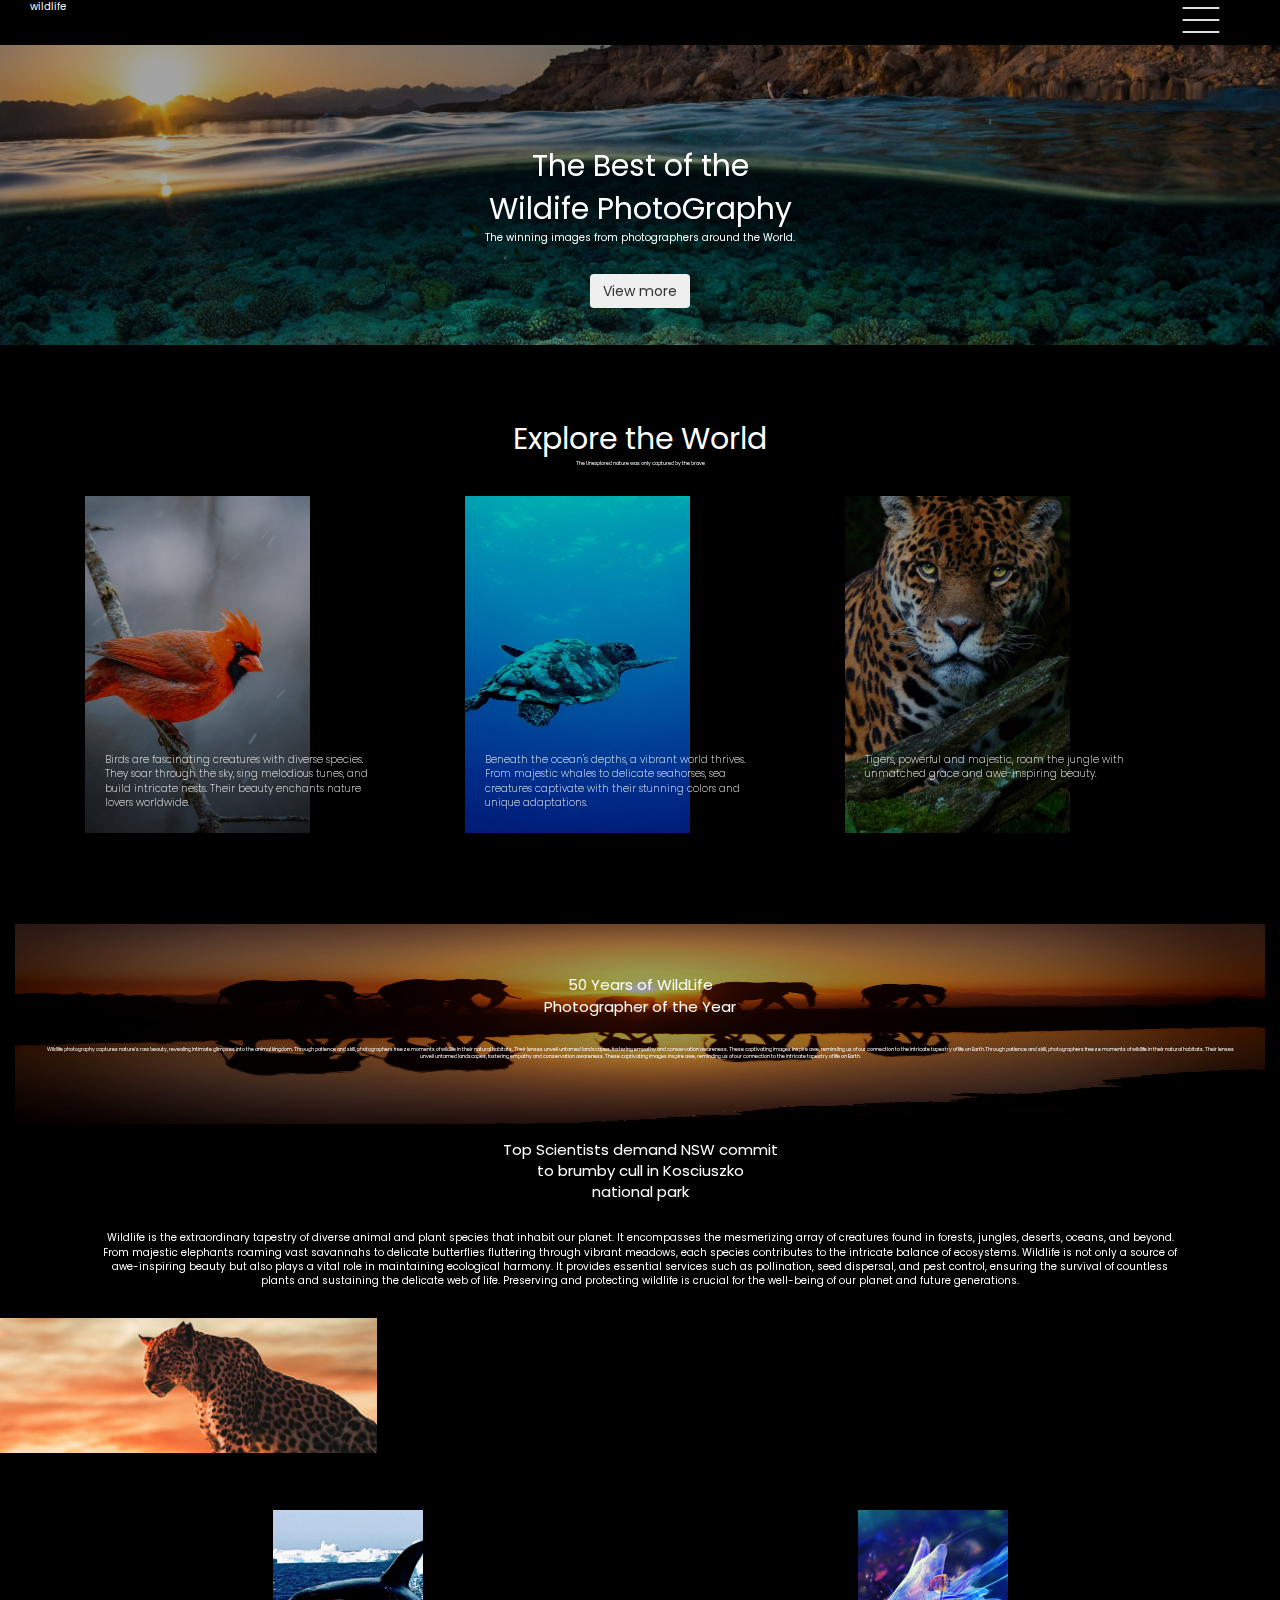
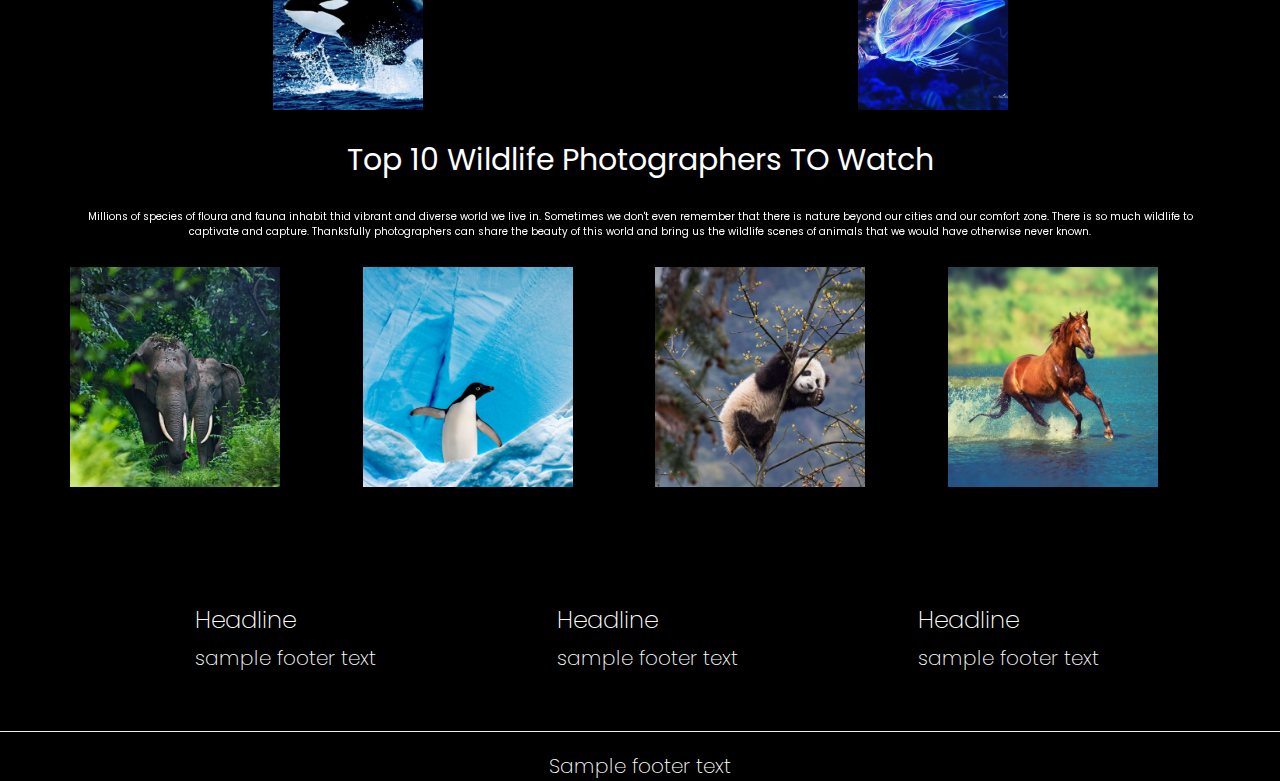
<file: index.html>
<!DOCTYPE html>
<html>
<head>
	<meta charset="utf-8">
	<meta name="viewport" content="width=device-width, initial-scale=1">
	<!-- Latest compiled and minified CSS -->
	<link rel="stylesheet" href="https://maxcdn.bootstrapcdn.com/bootstrap/3.4.1/css/bootstrap.min.css">

	<!-- jQuery library -->
	<script src="https://ajax.googleapis.com/ajax/libs/jquery/3.6.4/jquery.min.js"></script>

	<!-- Latest compiled JavaScript -->
	<script src="https://maxcdn.bootstrapcdn.com/bootstrap/3.4.1/js/bootstrap.min.js"></script>
	<link rel="stylesheet" type="text/css" href="../project/css/boot.css">
	<title></title>
</head>
<body>
	<div class="container-fluid header">
		<div class="col-sm-10 wild">
			wildlife
		</div>
		<div class="col-sm-2">
			<ul class="menu">
			<li>
				<a href="#"><img class="menu" src="../project/images/menu.png"></a>
				<ul>
					<a href="https://www.google.com" target="_blank"><li><p>one</p></li></a>
					<a><li><p>two</p></li></a>
					<a><li><p>three</p></li></a>
				</ul>
			</li>
		</ul>
		</div>
	</div>
	<div class="container-fluid">
		<div class="row">
			<div class="row">
				<div class="banner">
					<img class="banner" src="../project/images/banner.jpg">
				</div>
				<div class="bntxt">
					<div class="row btext">The Best of the <br>Wildife PhotoGraphy</div>
					<div class="row bcap">The winning images from photographers around the World.</div>
					<br>
					<center><button type="button" class="btn btn-outline-light">View more</button></center>
				</div>
			</div>
		</div>
	</div>
	<div class="space"></div>
	<div class="container-fluid">
		<div class="row">
			<div class="col-sm-12">
				<div class="title">Explore the World</div>
				<div class="min">The Unexplored nature was only captured by the brave</div>
			</div>
		</div>
	</div>
	<br>
	<div class="container">
		<div class="row">
			<div class="col-sm-12">
				<div class="col-sm-4">
					<img class="three" src="../project/images/bird.jpg">
					<div class="pictext">
						Birds are fascinating creatures with diverse species. They soar through the sky, sing melodious tunes, and build intricate nests. Their beauty enchants nature lovers worldwide.
					</div>
				</div>
				<div class="col-sm-4">
					<img class="three" src="../project/images/turtle.jpg" >
					<div class="pictext">
						Beneath the ocean's depths, a vibrant world thrives. From majestic whales to delicate seahorses, sea creatures captivate with their stunning colors and unique adaptations.
					</div>
				</div>
				<div class="col-sm-4">
					<img class="three" src="../project/images/tiger.jpg">
					<div class="pictext">
						Tigers, powerful and majestic, roam the jungle with unmatched grace and awe-inspiring beauty.
					</div>
				</div>
			</div>
		</div>
	</div>
	<br><br><br><br>
	<div class="container-fluid">
		<div class="row">
			<div class="col-sm-12">
				<div class="secbanner">
					<img class="size" src="../project/images/elep.jpg">
				</div>
				<div class="t2">50 Years of WildLife <br>Photographer of the Year</div>
				<br>
				<div class="min">Wildlife photography captures nature's raw beauty, revealing intimate glimpses into the animal kingdom. Through patience and skill, photographers freeze moments of wildlife in their natural habitats. Their lenses unveil untamed landscapes, fostering empathy and conservation awareness. These captivating images inspire awe, reminding us of our connection to the intricate tapestry of life on Earth.Through patience and skill, photographers freeze moments of wildlife in their natural habitats. Their lenses unveil untamed landscapes, fostering empathy and conservation awareness. These captivating images inspire awe, reminding us of our connection to the intricate tapestry of life on Earth.</div>
			</div>
		</div>
	</div>
	<br><br><br><br><br><br><br><br>
	<div class="container">
		<div class="row">
			<div class="col-sm-12">
				<div class="t2">Top Scientists demand NSW commit<br>to brumby cull in Kosciuszko<br>national park</div>
				<br>
				<div class="min2">Wildlife is the extraordinary tapestry of diverse animal and plant species that inhabit our planet. It encompasses the mesmerizing array of creatures found in forests, jungles, deserts, oceans, and beyond. From majestic elephants roaming vast savannahs to delicate butterflies fluttering through vibrant meadows, each species contributes to the intricate balance of ecosystems. Wildlife is not only a source of awe-inspiring beauty but also plays a vital role in maintaining ecological harmony. It provides essential services such as pollination, seed dispersal, and pest control, ensuring the survival of countless plants and sustaining the delicate web of life. Preserving and protecting wildlife is crucial for the well-being of our planet and future generations.</div>
			</div>
		</div>
	</div>
	<br>
	<div class="container-fluid">
		<div class="row"
		>
			<img class="cheetah" src="../project/images/cs.jpg">
		</div>
	</div>
	<br><br>
	<div class="container">
		<center>
		<div class="row">
				<div class="col-sm-6">
					<img class="ws" src="../project/images/ws.jpg">
				</div>
				<div class="col-sm-6">
					<img class="jel" src="../project/images/jel.jpg">
				</div>
		</div>
		</center>
	</div>
	<br>
	<div class="container">
		<div class="row">
			<div class="t3">
				Top 10 Wildlife Photographers TO Watch
			</div>
			<br>
			<div class="min2">Millions of species of floura and fauna inhabit thid vibrant and diverse world we live in. Sometimes we don't even remember that there is nature beyond our cities and our comfort zone. There is so much wildlife to captivate and capture. Thanksfully photographers can share the beauty of this world and bring us the wildlife scenes of animals that we would have otherwise never known.</div>
		</div>
	</div>
	<br>
	<div class="container">
		<div class="row">
			<div class="col-sm-3">
				<img class="four" src="../project/images/ele.jpg">
			</div>
			<div class="col-sm-3">
				<img class="four" src="../project/images/peng.jpg">
			</div>
			<div class="col-sm-3">
				<img class="four" src="../project/images/panda.jpg">
			</div>
			<div class="col-sm-3">
				<img class="four" src="../project/images/horse.jpg">
			</div>
		</div>
	</div>
	<div class="footspace"></div>
	<div class="container-fluid headfoot">
		<div class="col-sm-4">
			<h3>Headline</h3>
			<p>sample footer text</p>
		</div>
		<div class="col-sm-4">
			<h3>Headline</h3>
			<p>sample footer text</p>
		</div>
		<div class="col-sm-4">
			<h3>Headline</h3>
			<p>sample footer text</p>
		</div>
	</div>
	<br>
	<hr>
	<div class="container-fluid">
		<div class="footer">
			Sample footer text
		</div>
	</div>
	
</body>
</html>
</file>
<file: project/css/boot.css>
body{
	background-color:black;
	font-family: pop-r;
	font-size: 20px;
	margin: auto;
	/*cursor: url(https://s3-us-west-2.amazonaws.com/s.cdpn.io/9632/heart.svg), auto;*/
}
.menu{
	display: block;
	margin: 0 auto;
	position: relative;
	z-index: 2;
	font-size:20px;
	text-decoration: None;
	list-style-type: none;
}
.menu ul{
	background: black;
	height: 0;
	left: 0;
	opacity: 0;
	position: absolute;
	transition: all 1s ease;
	top:50px;
	width:100%;
}
.menu li:hover ul{
	height:200px;
	opacity: 1;
	width:150px;
	margin-left:0px;
	transform: translateY(0);
}
.menu ul a{
	color: white;
	display: block;
	padding:10px 10px;
}
.footspace{
	width: 100px;
	height: 100px;
}
.headfoot{
	color: white;
	font-family:pop-el;
	padding-left: 180px;
	text-align: left;
	font-size:20px;
}
.menu{
	width:40px;
	height: 40px;
	margin-bottom:5px;
}
.header{
	background-color: black;
	color: white;
	font-size:120%;
}
.banner{
	width: 100%;
	filter: opacity(0.8);
}
.bntxt{
	margin-top:-550px;
	filter: opacity(1);
}
.btext{
	font-size: 50px;
	color: white;
	text-align: center;
}
.bcap{
	font-size: 20px;
	color: white;
	text-align: center;
}
@font-face{
	font-family:pop-el;
	src:urL(Poppins-ExtraLight.ttf);
}
@font-face{
	font-family:pop-r;
	src:urL(Poppins-Regular.ttf);
}
@font-face{
	font-family:pop-sb;
	src:urL(Poppins-Regular.ttf);
}
.title{
	margin-top: 100px;
	text-align: center;
	color: white;
	font-size: 30px;
}
.min{
	margin-left:30px;
	margin-right: 30px;
	text-align: center;
	text-justify: inter-word;
	color: white;
	font-size: 15px;
	filter: opacity(100%);
}
	
.three{
	width:360px;
	height:540px;
	object-fit: cover;
	margin-top:0px;
	filter: opacity(70%);
}
.pictext{
	padding-left:20px;
	font-family: pop-el;
	filter: opacity(100%);
	color: white;
	font-size:20px;
}
.secbanner{
	filter: opacity(60%);
}
.size{
	width: 100%;
	height: 800px;
}
.t2{
	font-size:50px;
	text-align: center;
	color: white;
	margin-top: -210px;
	filter: opacity(100%);
}
.t3{
	font-size: 50px;
	color: white;
	text-align: center;
	font-family: pop-sb;
}
.min2{
	margin-left:30px;
	margin-right: 30px;
	text-align: center;
	color: white;
	font-size: 15px;
	filter: opacity(100%);
}
.cheetah{
	width:1510px ;
	height:540px ;
	object-fit:cover;
}
.ws{
	width:450px ;
	height:600px ;
	object-fit:cover;
}
.jel{
	width:450px ;
	height:600px ;
	object-fit:cover;
}
.four{
	width:270px;
	height: 270px;

}
.footer{
	font-size:20px;
	font-family:pop-el;
	color: white;
	text-align: center;
}
.space{
	width:100%;
	height:250px;
}
@media (min-width:320px) and (max-width:374px){
	h3{
		font-size:12px;
	}
	.headfoot{
		font-size: 10px;
		padding-left: 10px;
	}
	.footspace{
		width:50px;
		height:50px;
	}
	.space{
		width:10px;
		height:10px;
	}
	.header{
		font-size: 50%;
	}
	.btext{
		font-size:30px;
	}
	.bntxt{
		margin-top:-210px;
	}
	.bcap{
		font-size:10px;
	}
	.banner{
		width: 100%;
		height:500px;	
		object-fit:;
	}
	.three{
		width:225px;
		height:337px;
		padding-top:50px;
	}
	.pictext{
		font-size: 10px;
		padding-right:30px;
		margin-top:-80px;
	}
	.size{
		width:100%;
		height:200px;
	}
	.t2{
		font-size:15px;
		margin-top:-250px;
	}
	.min2{
		font-size:10px;
	}
	.min{
		font-size:5px;
	}
	.cheetah{
		width:377px;
		height:135px;
		object-fit: scale-down;
	}
	.ws{
	width:150px ;
	height:200px ;
	object-fit:cover;
	}
	.jel{
	padding-top:20px;	
	width:150px ;
	height:200px ;
	object-fit:cover;
	}
	.t3{
		font-size:30px;
	}
	.four{
		padding-top:10px;
		padding-left:50px;
	}
}
@media (min-width:375px) and (max-width:425px){
	.space{
		width:10px;
		height:10px;
	}
	.header{
		font-size: 50%;
	}
	.btext{
		font-size:30px;
	}
	.bntxt{
		margin-top:-200px;
	}
	.bcap{
		font-size:10px;
	}
	.banner{
		width: 100%;
		height:300px;	
		object-fit: cover;
	}
	.three{
		padding-top:50px;
		width:225px;
		height:337px;
	}
	.pictext{
		font-size: 10px;
		padding-right:90px;
		margin-top:-80px;
	}
	.size{
		width:100%;
		height:200px;
	}
	.t2{
		font-size:15px;
		margin-top:-250px;
	}
	.min2{
		font-size:10px;
	}
	.min{
		font-size:5px;
	}
	.cheetah{
		width:377px;
		height:135px;
		object-fit: scale-down;
	}
	.ws{

	width:150px ;
	height:200px ;
	object-fit:cover;
	}
	.jel{
	padding-top:20px;
	width:150px ;
	height:200px ;
	object-fit:cover;
	}
	.t3{
		font-size:30px;
	}
	.four{
		padding-top:10px;
	}
}
@media (min-width:425px) and (max-width:767px){
	.space{
		width:10px;
		height:10px;
	}
	.four{
		padding-top:10px;
	}
	.header{
		font-size: 50%;
	}
	.btext{
		font-size:30px;
	}
	.bntxt{
		margin-top:-200px;
	}
	.bcap{
		font-size:10px;
	}
	.banner{
		width: 100%;
		height:300px;	
		object-fit: cover;
	}
	.three{
		padding-top: 50px;
		width:225px;
		height:337px;
	}
	.pictext{
		font-size: 10px;
		padding-right:140px;
		margin-top:-80px;
	}
	.size{
		width:100%;
		height:200px;
	}
	.t2{
		font-size:15px;
		margin-top:-250px;
	}
	.min2{
		font-size:10px;
	}
	.min{
		font-size:5px;
	}
	.cheetah{
		width:377px;
		height:135px;
		object-fit: scale-down;
	}
	.ws{
	width:150px ;
	height:200px ;
	object-fit:cover;
	}
	.jel{
	padding-top: 10px;
	width:150px ;
	height:200px ;
	object-fit:cover;
	}
	.t3{
		font-size:30px;
	}
}
@media (min-width:768px) and (max-width:1023px){
	.space{
		width:10px;
		height:10px;
	}
	.four{
		padding-right:20px;
		width:200px;
		height:200px;
	}
	.header{
		font-size: 50%;
	}
	.btext{
		font-size:30px;
	}
	.bntxt{
		margin-top:-250px;
	}
	.bcap{
		font-size:10px;
	}
	.banner{
		width: 105%;
		height:400px;	
		object-fit: cover;
	}
	.three{
		width:225px;
		height:337px;
	}
	.pictext{
		font-size: 10px;
		padding-right:30px;
		margin-top:-80px;
	}
	.size{
		width:100%;
		height:200px;
	}
	.t2{
		font-size:15px;
		margin-top:-180px;
	}
	.min2{
		font-size:10px;
	}
	.min{
		font-size:5px;
	}
	.cheetah{
		width:377px;
		height:135px;
		object-fit: scale-down;
	}
	.ws{
	width:150px ;
	height:200px ;
	object-fit:cover;
	}
	.jel{
	width:150px ;
	height:200px ;
	object-fit:cover;
	}
	.t3{
		font-size:30px;
	}
}
@media (min-width:1024px) and (max-width:1439px){
	.space{
		width:10px;
		height: 10px;
	}
	.header{
		font-size: 50%;
	}
	.btext{
		font-size:30px;
	}
	.bntxt{
		margin-top:-200px;
	}
	.bcap{
		font-size:10px;
	}
	.banner{
		width: 100%;
		height:300px;	
		object-fit: cover;
	}
	.three{
		width:225px;
		height:337px;
	}
	.pictext{
		font-size: 10px;
		padding-right:60px;
		margin-top:-80px;
	}
	.size{
		width:100%;
		height:200px;
	}
	.t2{
		font-size:15px;
		margin-top:-150px;
	}
	.min2{
		font-size:10px;
	}
	.min{
		font-size:5px;
	}
	.cheetah{
		width:377px;
		height:135px;
		object-fit: scale-down;
	}
	.ws{
	width:150px ;
	height:200px ;
	object-fit:cover;
	}
	.jel{
	width:150px ;
	height:200px ;
	object-fit:cover;
	}
	.t3{
		font-size:30px;
	}
	.four{
		width:220px;
		height:220px;
		padding-right:10px;
	}
}
::-webkit-scrollbar {
  	width: 10px;
  	height:0px;
	}
	::-webkit-scrollbar-track {
	background: black; 
	}
	::-webkit-scrollbar-thumb {
  	background:white ;
	}
	::-webkit-scrollbar-thumb:hover {
  	background: white;
  	transition:1s;
  }
.wild{
	font-size:100%;
	text-decoration: none;
}
@media (min-width:320px) and (max-width:374px){
	.header{
		font-size: 50%;
	}
	.btext{
		font-size:30px;
	}
	.bntxt{
		margin-top:-250px;
		margin-left: 50px;
	}
	.bcap{
		font-size:10px;
	}
	.banner{
		width: 110%;
		height:300px;	
		object-fit: cover;
	}
	.three{
		width:225px;
		height:337px;
		margin-left: 50px;
	}
	.pictext{
		font-size: 10px;
		padding-left:70PX ;
		padding-right:30px;
		margin-top:-100px;
	}
	.size{
		width:100%;
		height:200px;
	}
	.t2{
		font-size:15px;
		margin-top:-250px;
	}
	.min2{
		font-size:10px;
	}
	.min{
		font-size:5px;
	}
	.cheetah{
		width:377px;
		height:135px;
		object-fit: scale-down;
	}
	.ws{
	width:150px ;
	height:200px ;
	object-fit:cover;
	}
	.jel{
	width:150px ;
	height:200px ;
	object-fit:cover;
	}
	.t3{
		font-size:30px;
	}
}
@media (min-width:1440px) /*and (max-width:374px)*/{
	.pictext{
		margin-top: -180px;
	}
	/*.header{
		font-size: 50%;
	}
	.btext{
		font-size:30px;
	}
	.bntxt{
		margin-top:-200px;
	}
	.bcap{
		font-size:10px;
	}
	.banner{
		width: 100%;
		height:300px;	
		object-fit: cover;
	}
	.three{
		width:225px;
		height:337px;
	}
	.pictext{
		font-size: 10px;
		padding-right:140px;
		margin-top:-80px;
	}
	.size{
		width:100%;
		height:200px;
	}
	.t2{
		font-size:15px;
		margin-top:-180px;
	}
	.min2{
		font-size:10px;
	}
	.min{
		font-size:5px;
	}
	.cheetah{
		width:377px;
		height:135px;
		object-fit: scale-down;
	}
	.ws{
	width:150px ;
	height:200px ;
	object-fit:cover;
	}
	.jel{
	width:150px ;
	height:200px ;
	object-fit:cover;
	}
	.t3{
		font-size:30px;
	}*/
}
</file>
